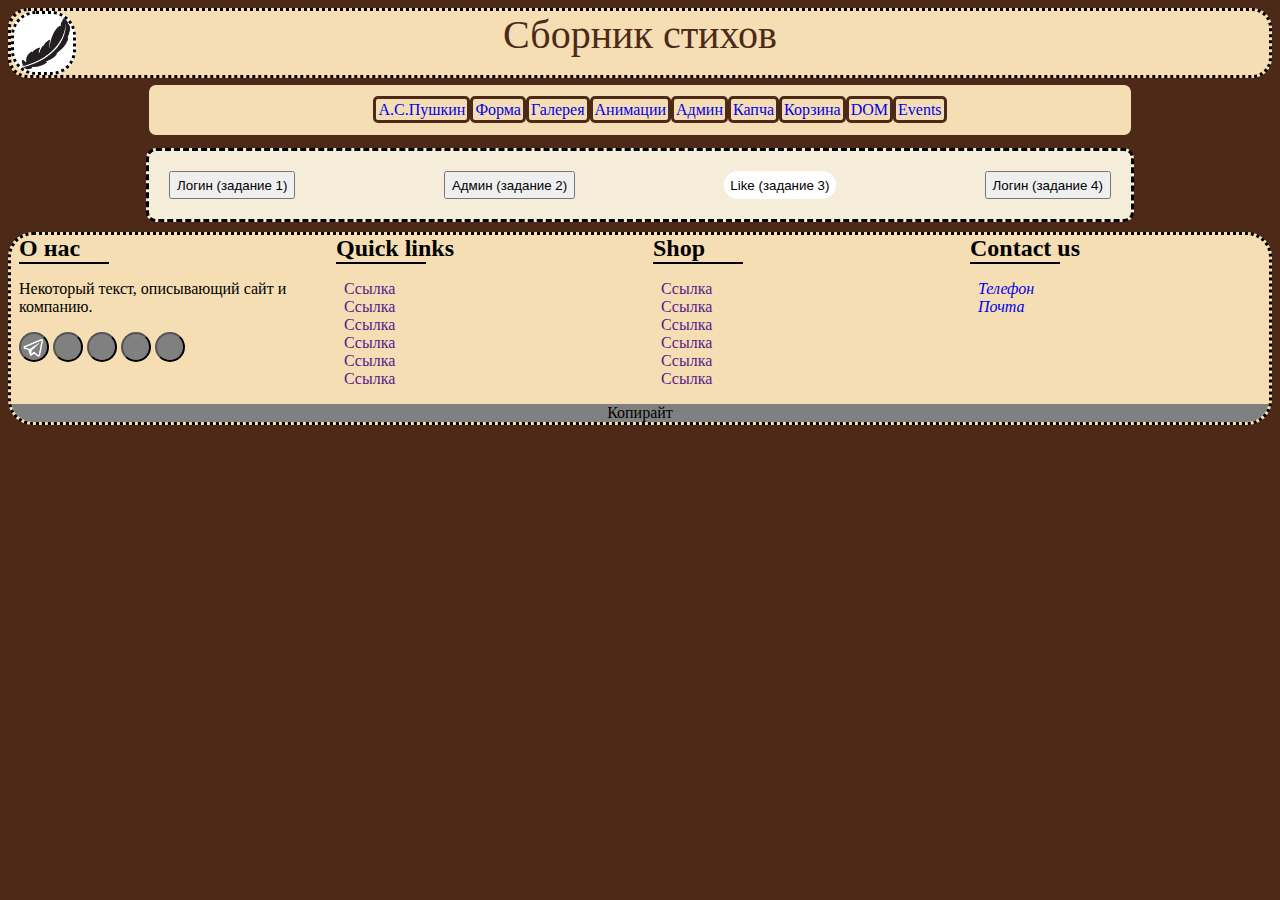
<file: admin.html>
<!DOCTYPE html>
<html lang="ru">
    <head>
        <meta charset="UTF-8">
        <meta http-equiv="X-UA-Compatible" content="IE=edge">
        <meta name = "viewport" content = "wight=device-wight, initial-scale=1.0">
        <link rel="stylesheet" href="css/style.css">
        <link rel="stylesheet" href="css/footer.css">
        <link rel="stylesheet" href="css/share.css">
        <link rel="stylesheet" href="css/like.css">
        <link rel="icon" type="image/png" href="images/icon.png">
        <title>Сборник стихов</title>
    </head>
    <body>
        <header>
            <img class="icon" width="100" alt="Иконка пера" src="images/icons/feather.png">
            <div class="title">Сборник стихов</div>

            <input id="menu-toggle" type="checkbox">
            <label for="menu-toggle" class="menu-button-container">
                <div class="menu-button"></div>
            </label>

            
        </header>
        <nav class="topmenu">
            <ul>
                <li><a href="index.html">А.С.Пушкин</a>
                    <ul class="submenu">
                        <li><a href="#biography">Биография</a></li>
                        <li><a href="#lyrics">Стихи</a></li>
                    </ul>
                <li><a href="form.html">Форма</a>
                <li><a href="galery.html">Галерея</a></li>
                <li><a href="animations.html">Анимации</a></li>
                <li><a href="admin.html">Админ</a></li>
                <li><a href="captcha.html">Капча</a></li>
                <li><a href="cart.html">Корзина</a></li>
                <li><a href="DOM.html">DOM</a></li>
                <li><a href="events.html">Events</a></li>
            </ul>
        </nav>

        <main style="display: flex; padding: 20px;">
            <button id="login">Логин (задание 1)</button>
            <button id="admin">Админ (задание 2)</button>
            <button id="like" style="background-color: white">Like (задание 3)</button>
            <button id="clone" style="color: black;">Логин (задание 4)</button>
            <ul id="heart-container"></ul>
            <script src="js/pr1.js"></script>
        </main>
        
        <footer>
            <div class="footer-grid">
                <div class="about-us">
                    <h2>О нас</h2>
                    <div class="footer-line"></div>
                    <p>Некоторый текст, описывающий сайт и компанию.</p>
                    <div class="share-container">
                        <button class="share-1"><img src="images/icons/telegram.png" alt="tg"></button>
                        <button class="share-2"></button>
                        <button class="share-3"></button>
                        <button class="share-4"></button>
                        <button class="share-5"></button>
                    </div>
                </div>
                <div class="quick-links">
                    <h2>Quick links</h2>
                    <div class="footer-line"></div>
                    <ul>
                        <li><a href>Ссылка</a></li>
                        <li><a href>Ссылка</a></li>
                        <li><a href>Ссылка</a></li>
                        <li><a href>Ссылка</a></li>
                        <li><a href>Ссылка</a></li>
                        <li><a href>Ссылка</a></li>
                    </ul>
                </div>
                <div class="shop">
                    <h2>Shop</h2>
                    <div class="footer-line"></div>
                    <ul>
                        <li><a href>Ссылка</a></li>
                        <li><a href>Ссылка</a></li>
                        <li><a href>Ссылка</a></li>
                        <li><a href>Ссылка</a></li>
                        <li><a href>Ссылка</a></li>
                        <li><a href>Ссылка</a></li>
                    </ul>
                </div>
                <div class="contact-us">
                    <h2>Contact us</h2>
                    <div class="footer-line"></div>
                    <address>
                        <ul>
                            <li><a href="tel:78005553535">Телефон</a></li>
                            <li><a href="mailto:doluppautikoi-4172@yopmail.com">Почта</a></li>
                        </ul>
                    </address>
                </div>
            </div>
            <div class="copyright">Копирайт</div>
        </footer>
    </body>
</html>
</file>
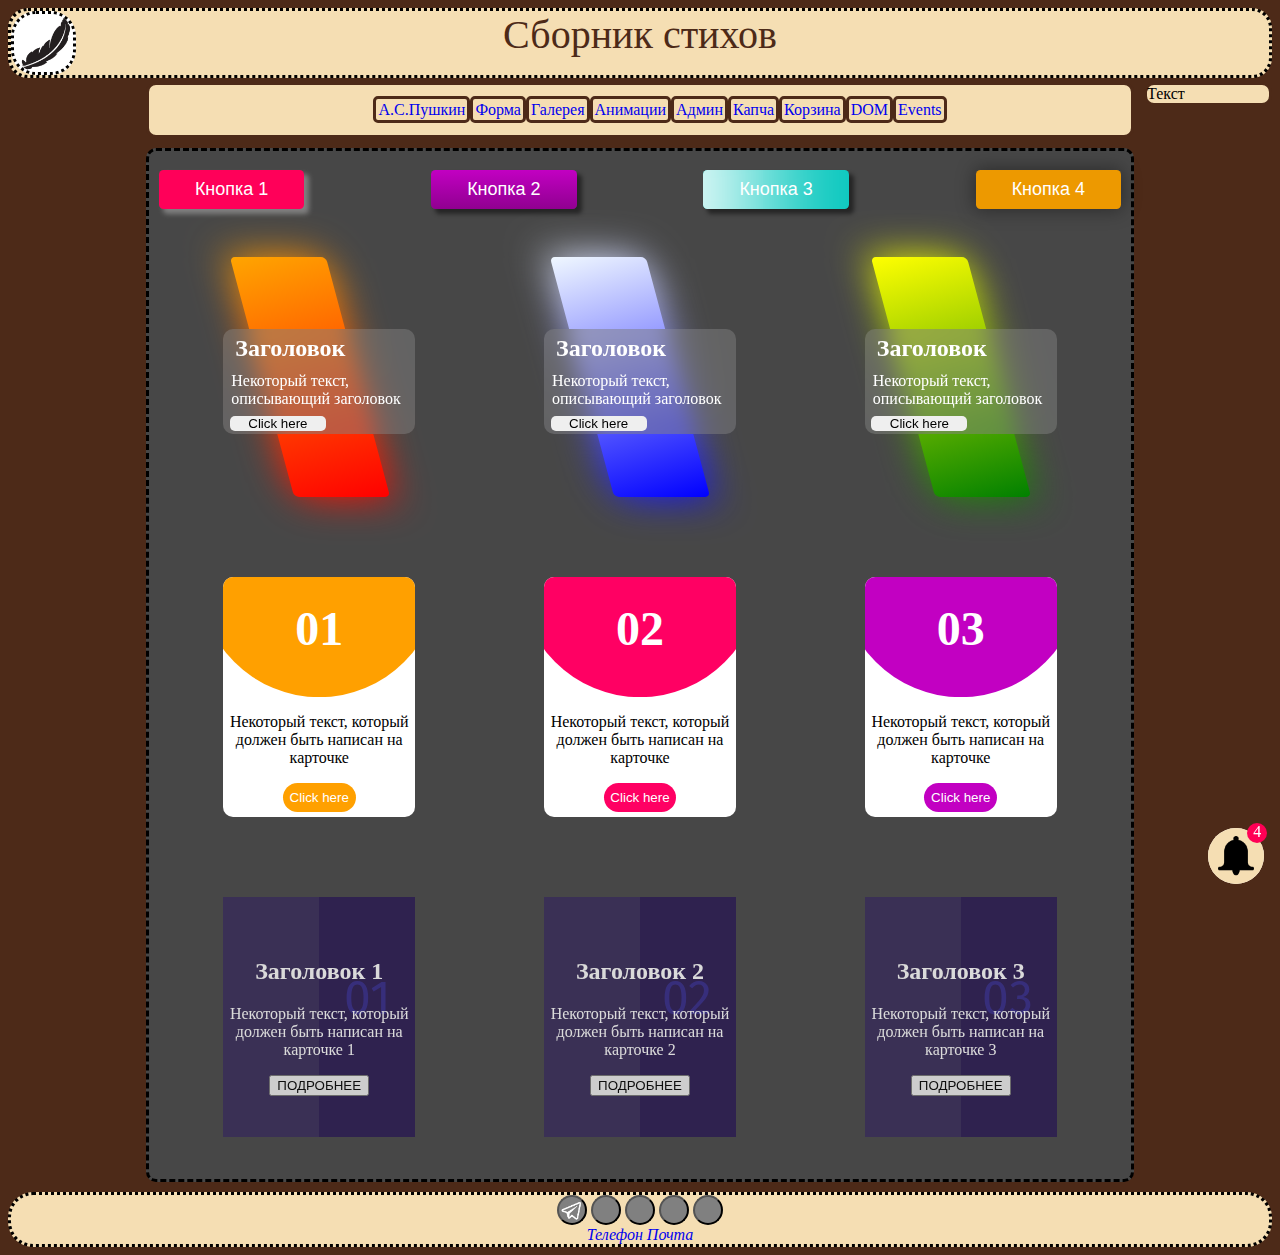
<file: animations.html>
<!DOCTYPE html>
<html lang="ru">
    <head>
        <meta charset="UTF-8">
        <meta http-equiv="X-UA-Compatible" content="IE=edge">
        <meta name = "viewport" content = "widht=device-wight, initial-scale=1.0">
        <link rel="stylesheet" href="css/style.css">
        <link rel="stylesheet" href="css/buttons.css">
        <link rel="stylesheet" href="css/alerts.css">
        <link rel="stylesheet" href="css/share.css">

        <link rel="stylesheet" href="css/cards.css">
        <link rel="icon" type="image/png" href="images/icon.png">
        <title>Сборник стихов</title>
    </head>
    <body>
        <header>
            <img class="icon" width="100" alt="Иконка пера" src="images/icons/feather.png">
            <div class="title">Сборник стихов</div>
            <input id="menu-toggle" type="checkbox">
            <label for="menu-toggle" class="menu-button-container">
                <div class="menu-button"></div>
            </label>
        </header>

        <aside id="alert-container">
            <div id="alert-head">
                <img id="alert-bell" src="images/icons/bell.png">
                <p id="alert-count">4</p>
            </div>
            <ul id="alert-list">
                <li>Уведомление</li>
                <li>Уведомление</li>
                <li>Уведомление</li>
                <li>Уведомление</li>
            </ul>
        </aside>

        <nav class="topmenu">
                <ul>
                    <li><a href="index.html">А.С.Пушкин</a>
                        <ul class="submenu">
                            <li><a href="#biography">Биография</a></li>
                            <li><a href="#lyrics">Стихи</a></li>
                        </ul>
                    <li><a href="form.html">Форма</a>
                    <li><a href="galery.html">Галерея</a></li>
                    <li><a href="animations.html">Анимации</a></li>
                    <li><a href="admin.html">Админ</a></li>
                    <li><a href="captcha.html">Капча</a></li>
                    <li><a href="cart.html">Корзина</a></li>
                    <li><a href="DOM.html">DOM</a></li>
                    <li><a href="events.html">Events</a></li>
                </ul>
            </nav>

        <div class="ads">Текст</div>

        <main>
            <div id="button-container">
                <button class="button-1">Кнопка 1</button>
            
                <button class="button-2">Кнопка 2</button>
            
                <button class="button-3">Кнопка 3</button>
            
                <button class="button-4">Кнопка 4</button>
            </div>
            <div class="card-container-1">
                <div class="card-box-1">
                    <span></span>
                    <div>
                        <h2>Заголовок</h2>
                        <p>Некоторый текст, описывающий заголовок</p>
                        <button>Click here</button>
                    </div>
                </div>
                <div class="card-box-1">
                    <span></span>
                    <div>
                        <h2>Заголовок</h2>
                        <p>Некоторый текст, описывающий заголовок</p>
                        <button>Click here</button>
                    </div>
                </div>
                <div class="card-box-1">
                    <span></span>
                    <div>
                        <h2>Заголовок</h2>
                        <p>Некоторый текст, описывающий заголовок</p>
                        <button>Click here</button>
                    </div>
                </div>
            </div>

            <div class="card-container-2">
                <div class="card-box-2">
                    <h2>01</h2>
                    <div>
                        <p>Некоторый текст, который должен быть написан на карточке</p>
                        <button>Click here</button>
                    </div>
                </div>
                <div class="card-box-2">
                    <h2>02</h2>
                    <div>
                        <p>Некоторый текст, который должен быть написан на карточке</p>
                        <button>Click here</button>
                    </div>
                </div>
                <div class="card-box-2">
                    <h2>03</h2>
                    <div>
                        <p>Некоторый текст, который должен быть написан на карточке</p>
                        <button>Click here</button>
                    </div>
                </div>
            </div>

            <div class="card-container-3">
                <div class="card-box-3">
                    <p>01</p>
                    <div>
                        <h2>Заголовок 1</h2>
                        <p>Некоторый текст, который должен быть написан на карточке 1</p>
                        <button>ПОДРОБНЕЕ</button>
                    </div>
                    <span class="span-left"></span>
                    <span class="span-right"></span>
                    <span class="span-up"></span>
                    <span class="span-down"></span>
                </div>
                <div class="card-box-3">
                    <p>02</p>
                    <div>
                        <h2>Заголовок 2</h2>
                        <p>Некоторый текст, который должен быть написан на карточке 2</p>
                        <button>ПОДРОБНЕЕ</button>
                    </div>
                    <span class="span-left"></span>
                    <span class="span-right"></span>
                    <span class="span-up"></span>
                    <span class="span-down"></span>
                </div>
                <div class="card-box-3">
                    <p>03</p>
                    <div>
                        <h2>Заголовок 3</h2>
                        <p>Некоторый текст, который должен быть написан на карточке 3</p>
                        <button>ПОДРОБНЕЕ</button>
                    </div>
                    <span class="span-left"></span>
                    <span class="span-right"></span>
                    <span class="span-up"></span>
                    <span class="span-down"></span>
                </div>
            </div>
            
        </main>
        
        <footer>
            
            <div class="share-container">
                <button class="share-1"><img src="images/icons/telegram.png" alt="tg"></button>
                <button class="share-2"></button>
                <button class="share-3"></button>
                <button class="share-4"></button>
                <button class="share-5"></button>
            </div>
            <address>
                <a href="tel:78005553535">Телефон</a>
                <a href="mailto:doluppautikoi-4172@yopmail.com">Почта</a>   
            </address>
        </footer>
    </body>
</html>
</file>
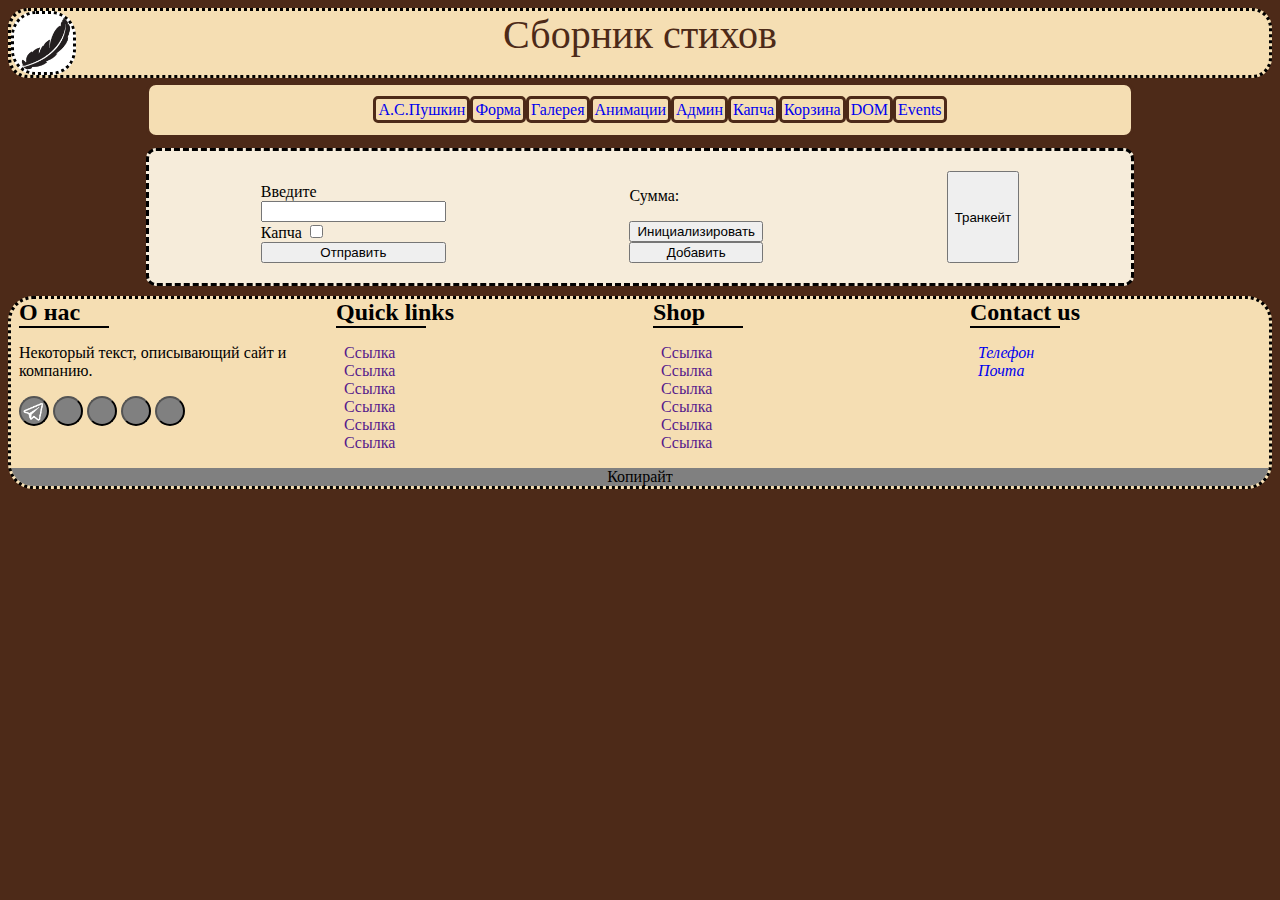
<file: captcha.html>
<!DOCTYPE html>
<html lang="ru">
    <head>
        <meta charset="UTF-8">
        <meta http-equiv="X-UA-Compatible" content="IE=edge">
        <meta name = "viewport" content = "wight=device-wight, initial-scale=1.0">
        <link rel="stylesheet" href="css/style.css">
        <link rel="stylesheet" href="css/footer.css">
        <link rel="stylesheet" href="css/share.css">
        <link rel="stylesheet" href="css/captcha.css">
        <link rel="icon" type="image/png" href="images/icon.png">
        <title>Сборник стихов</title>
    </head>
    <body>
        <header>
            <img class="icon" width="100" alt="Иконка пера" src="images/icons/feather.png">
            <div class="title">Сборник стихов</div>

            <input id="menu-toggle" type="checkbox">
            <label for="menu-toggle" class="menu-button-container">
                <div class="menu-button"></div>
            </label>

            
        </header>
        <nav class="topmenu">
            <ul>
                <li><a href="index.html">А.С.Пушкин</a>
                    <ul class="submenu">
                        <li><a href="#biography">Биография</a></li>
                        <li><a href="#lyrics">Стихи</a></li>
                    </ul>
                <li><a href="form.html">Форма</a>
                <li><a href="galery.html">Галерея</a></li>
                <li><a href="animations.html">Анимации</a></li>
                <li><a href="admin.html">Админ</a></li>
                <li><a href="captcha.html">Капча</a></li>
                <li><a href="cart.html">Корзина</a></li>
                <li><a href="DOM.html">DOM</a></li>
                <li><a href="events.html">Events</a></li>
            </ul>
        </nav>

        <main style="padding: 20px;">

            <form class="form">
                <span>Введите</span>
                <input type="text" required>
                <label for="captcha">
                    Капча
                    <input type="checkbox" id="captcha" required></button>
                </label>
                <button type="submit" required>Отправить</button>
            </form>

            <div class="cart">
                <p id="sum">Сумма: </p>
                <button id="initialize">Инициализировать</button>
                <button id="add">Добавить</button>
            </div>
            
            <button id="trunc">Транкейт</button>
            
            <script src="js/pr2.js"></script>
        </main>
        
        <footer>
            <div class="footer-grid">
                <div class="about-us">
                    <h2>О нас</h2>
                    <div class="footer-line"></div>
                    <p>Некоторый текст, описывающий сайт и компанию.</p>
                    <div class="share-container">
                        <button class="share-1"><img src="images/icons/telegram.png" alt="tg"></button>
                        <button class="share-2"></button>
                        <button class="share-3"></button>
                        <button class="share-4"></button>
                        <button class="share-5"></button>
                    </div>
                </div>
                <div class="quick-links">
                    <h2>Quick links</h2>
                    <div class="footer-line"></div>
                    <ul>
                        <li><a href>Ссылка</a></li>
                        <li><a href>Ссылка</a></li>
                        <li><a href>Ссылка</a></li>
                        <li><a href>Ссылка</a></li>
                        <li><a href>Ссылка</a></li>
                        <li><a href>Ссылка</a></li>
                    </ul>
                </div>
                <div class="shop">
                    <h2>Shop</h2>
                    <div class="footer-line"></div>
                    <ul>
                        <li><a href>Ссылка</a></li>
                        <li><a href>Ссылка</a></li>
                        <li><a href>Ссылка</a></li>
                        <li><a href>Ссылка</a></li>
                        <li><a href>Ссылка</a></li>
                        <li><a href>Ссылка</a></li>
                    </ul>
                </div>
                <div class="contact-us">
                    <h2>Contact us</h2>
                    <div class="footer-line"></div>
                    <address>
                        <ul>
                            <li><a href="tel:78005553535">Телефон</a></li>
                            <li><a href="mailto:doluppautikoi-4172@yopmail.com">Почта</a></li>
                        </ul>
                    </address>
                </div>
            </div>
            <div class="copyright">Копирайт</div>
        </footer>
    </body>
</html>
</file>
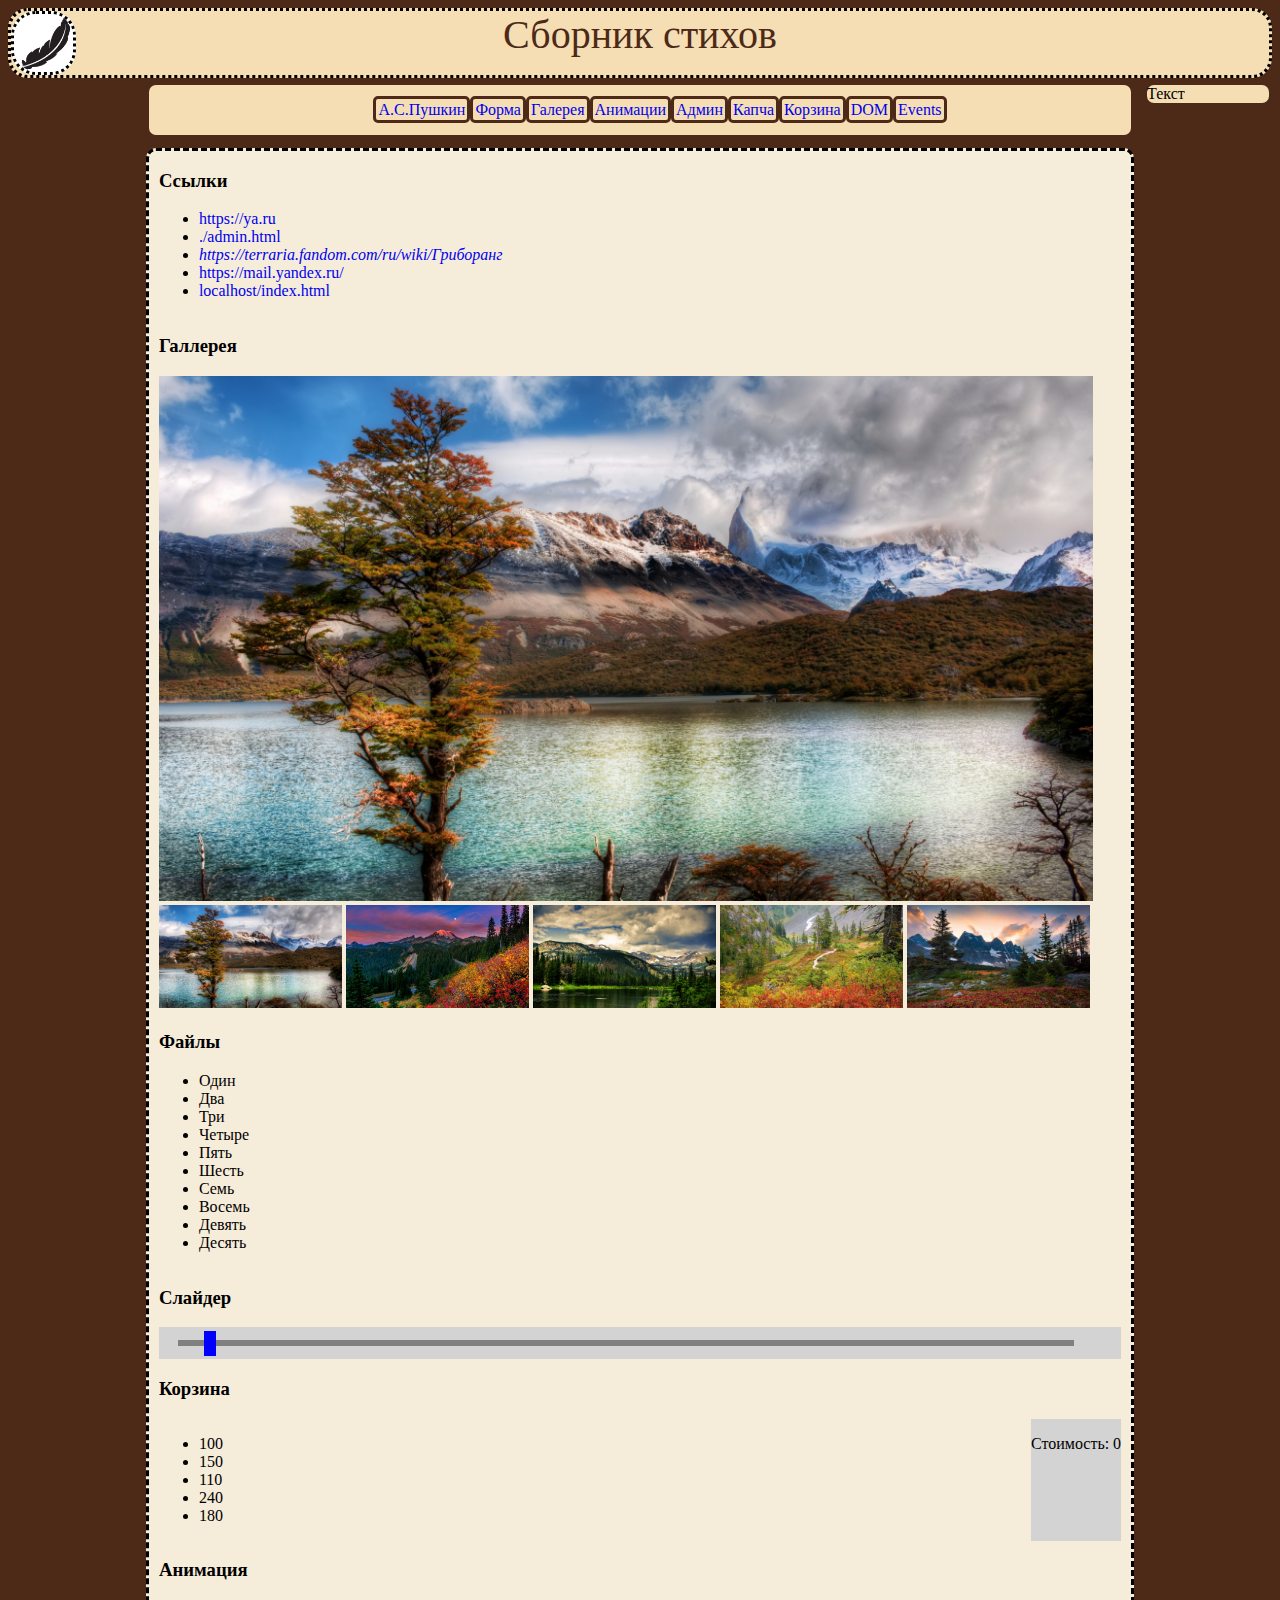
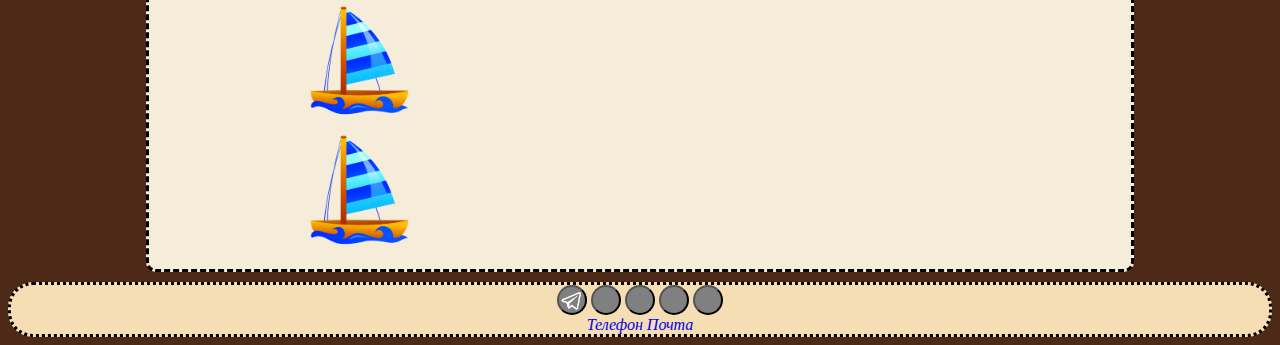
<file: events.html>
<!DOCTYPE html>
<html lang="ru">
    <head>
        <meta charset="UTF-8">
        <meta http-equiv="X-UA-Compatible" content="IE=edge">
        <meta name = "viewport" content = "widht=device-wight, initial-scale=1.0">
        <link rel="stylesheet" href="css/style.css">
        <link rel="stylesheet" href="css/share.css">
        <link rel="stylesheet" href="css/events.css">
        <link rel="icon" type="image/png" href="images/icons/icon.png">
        <title>Сборник стихов</title>
    </head>
    <body>
        <header>
            <img class="icon" width="100" alt="Иконка пера" src="images/icons/feather.png">
            <div class="title">Сборник стихов</div>
            <input id="menu-toggle" type="checkbox">
            <label for="menu-toggle" class="menu-button-container">
                <div class="menu-button"></div>
            </label>
        </header>

        <nav class="topmenu">
                <ul>
                    <li><a href="index.html">А.С.Пушкин</a>
                        <ul class="submenu">
                            <li><a href="#biography">Биография</a></li>
                            <li><a href="#lyrics">Стихи</a></li>
                        </ul>
                    <li><a href="form.html">Форма</a>
                    <li><a href="galery.html">Галерея</a></li>
                    <li><a href="animations.html">Анимации</a></li>
                    <li><a href="admin.html">Админ</a></li>
                    <li><a href="captcha.html">Капча</a></li>
                    <li><a href="cart.html">Корзина</a></li>
                    <li><a href="DOM.html">DOM</a></li>
                    <li><a href="events.html">Events</a></li>
                </ul>
            </nav>

        <div class="ads">Текст</div>

        <main style="flex-direction: column">
            <div id="contents">
                <h3>Ссылки</h3>
                <ul>
                    <li><a href="https://ya.ru">https://ya.ru</a></li>
                    <li><a href="./admin.html">./admin.html</a></li>
                    <li><a href="https://terraria.fandom.com/ru/wiki/Гриборанг"><i>https://terraria.fandom.com/ru/wiki/Гриборанг</i></a></li>
                    <li><a href="https://mail.yandex.ru/">https://mail.yandex.ru/</a></li>
                    <li><a href="localhost/index.html">localhost/index.html</a></li>
                </ul>
            </div>

            <div id="gallery">
                <h3>Галлерея</h3>
                <img id="gallery-current" src="images/wallpapers/w (1).jpg">
                <img id="gallery-new" src="images/wallpapers/w (1).jpg">
                <div id="miniatures">
                    <img src="images/wallpapers/w (1).jpg">
                    <img src="images/wallpapers/w (2).jpg">
                    <img src="images/wallpapers/w (3).jpg">
                    <img src="images/wallpapers/w (4).jpg">
                    <img src="images/wallpapers/w (5).jpg">
                </div>
            </div>
            
            <div>
                <h3>Файлы</h3>
                <ul id="files">
                    <li>Один</li>
                    <li>Два</li>
                    <li>Три</li>
                    <li>Четыре</li>
                    <li>Пять</li>
                    <li>Шесть</li>
                    <li>Семь</li>
                    <li>Восемь</li>
                    <li>Девять</li>
                    <li>Десять</li>
                </ul>
            </div>

            <div>
                <h3>Слайдер</h3>
                <div id="slider">
                    <span id="line">
                        <span id="cursor"></span>
                    </span>
                </div>
            </div>

            <div>
                <h3>Корзина</h3>
                <div>
                    <ul id="market">
                        <li>100</li>
                        <li>150</li>
                        <li>110</li>
                        <li>240</li>
                        <li>180</li>
                    </ul>
                    <div id="cart">
                        <ul id="cart-list">
                            
                        </ul>
                        <p id="cost">Стоимость: 0</p>
                    </div>
                    
                </div>
            </div>

            <div id="animation">
                <h3>Анимация</h3>
                <div id="ship-container">
                    <img id="ship" src="images/ship.png">
                </div>
                <div id="random-ship-container">
                    <img id="random-ship" src="images/ship.png">
                </div>

            </div>
            
            
            <script src="js/pr5.js"></script>
        </main>
        
        <footer>
            
            <div class="share-container">
                <button class="share-1"><img src="images/icons/telegram.png" alt="tg"></button>
                <button class="share-2"></button>
                <button class="share-3"></button>
                <button class="share-4"></button>
                <button class="share-5"></button>
            </div>
            <address>
                <a href="tel:78005553535">Телефон</a>
                <a href="mailto:doluppautikoi-4172@yopmail.com">Почта</a>   
            </address>
        </footer>
    </body>
</html>
</file>
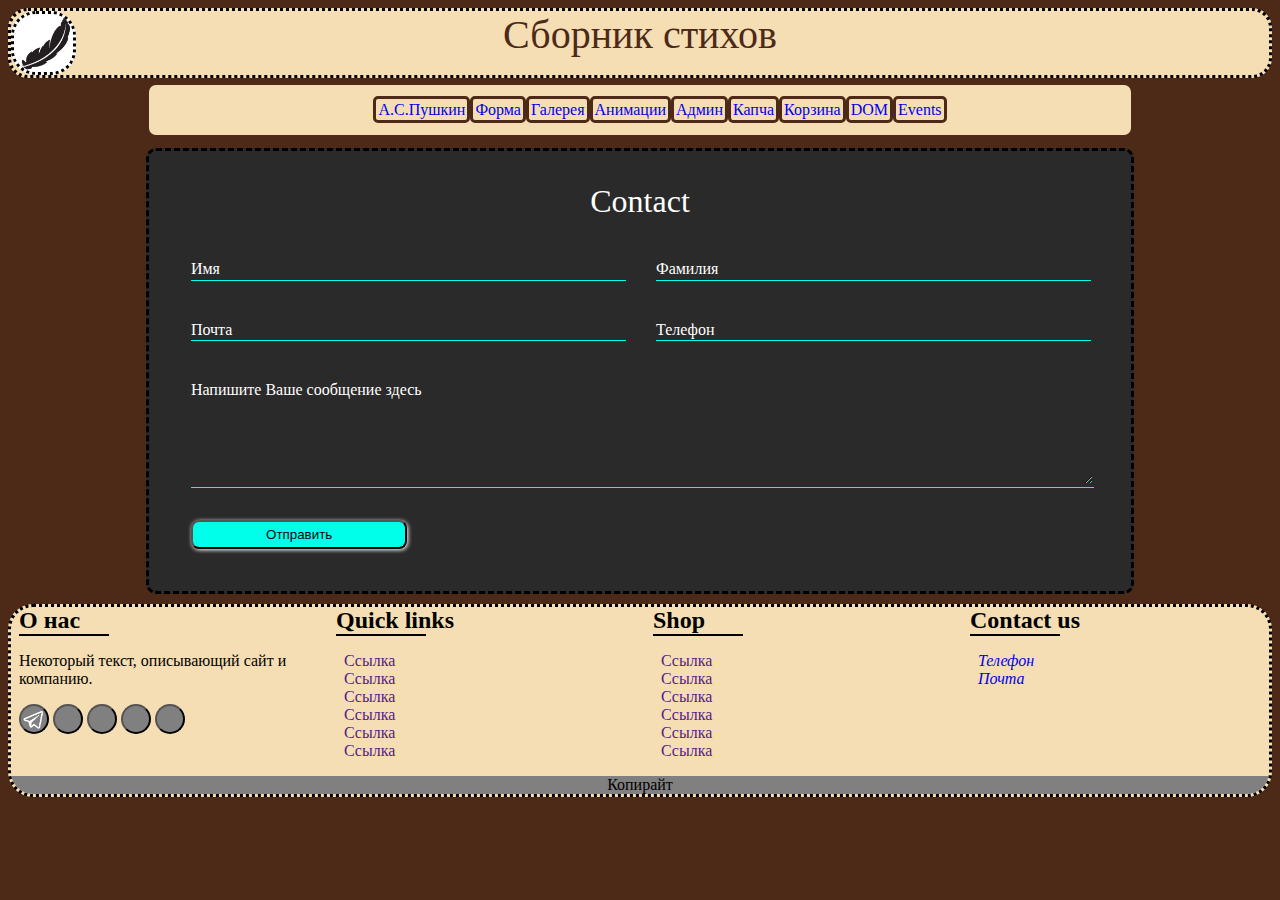
<file: form.html>
<!DOCTYPE html>
<html lang="ru">
    <head>
        <meta charset="UTF-8">
        <meta http-equiv="X-UA-Compatible" content="IE=edge">
        <meta name = "viewport" content = "wight=device-wight, initial-scale=1.0">
        <link rel="stylesheet" href="css/style.css">
        <link rel="stylesheet" href="css/footer.css">
        <link rel="stylesheet" href="css/form.css">
        <link rel="stylesheet" href="css/share.css">
        <link rel="icon" type="image/png" href="images/icon.png">
        <title>Сборник стихов</title>
    </head>
    <body>
        <header>
            <img class="icon" width="100" alt="Иконка пера" src="images/icons/feather.png">
            <div class="title">Сборник стихов</div>

            <input id="menu-toggle" type="checkbox">
            <label for="menu-toggle" class="menu-button-container">
                <div class="menu-button"></div>
            </label>

            
        </header>
        <nav class="topmenu">
            <ul>
                <li><a href="index.html">А.С.Пушкин</a>
                    <ul class="submenu">
                        <li><a href="#biography">Биография</a></li>
                        <li><a href="#lyrics">Стихи</a></li>
                    </ul>
                <li><a href="form.html">Форма</a>
                <li><a href="galery.html">Галерея</a></li>
                <li><a href="animations.html">Анимации</a></li>
                <li><a href="admin.html">Админ</a></li>
                <li><a href="captcha.html">Капча</a></li>
                <li><a href="cart.html">Корзина</a></li>
                <li><a href="DOM.html">DOM</a></li>
                <li><a href="events.html">Events</a></li>
            </ul>
        </nav>

        <main>
            <p class="form-title">Contact</p>
            <form id="contact-form">
                <div id="name">
                    <input type="text" id="name" required>
                    <span class="label">Имя</span>
                    <span class="line"></span>
                </div>
                <div id="surname">
                    <input type="text" id="surname" required>
                    <span class="label">Фамилия</span>
                    <span class="line"></span>
                </div>
                <div id="mail">
                    <input type="email" id="mail" required>
                    <span class="label">Почта</span>
                    <span class="line"></span>
                </div>
                <div id="tel">
                    <input type="tel" id="tel" required>
                    <span class="label">Телефон</span>
                    <span class="line"></span>
                </div>
                <div id="message">
                    <textarea id="message" required></textarea>
                    <span class="label">Напишите Ваше сообщение здесь</span>
                    <span class="line"></span>
                </div>
                
                <button type="submit" required>Отправить</button>
            </form>
            
        </main>
        
        <footer>
            <div class="footer-grid">
                <div class="about-us">
                    <h2>О нас</h2>
                    <div class="footer-line"></div>
                    <p>Некоторый текст, описывающий сайт и компанию.</p>
                    <div class="share-container">
                        <button class="share-1"><img src="images/icons/telegram.png" alt="tg"></button>
                        <button class="share-2"></button>
                        <button class="share-3"></button>
                        <button class="share-4"></button>
                        <button class="share-5"></button>
                    </div>
                </div>
                <div class="quick-links">
                    <h2>Quick links</h2>
                    <div class="footer-line"></div>
                    <ul>
                        <li><a href>Ссылка</a></li>
                        <li><a href>Ссылка</a></li>
                        <li><a href>Ссылка</a></li>
                        <li><a href>Ссылка</a></li>
                        <li><a href>Ссылка</a></li>
                        <li><a href>Ссылка</a></li>
                    </ul>
                </div>
                <div class="shop">
                    <h2>Shop</h2>
                    <div class="footer-line"></div>
                    <ul>
                        <li><a href>Ссылка</a></li>
                        <li><a href>Ссылка</a></li>
                        <li><a href>Ссылка</a></li>
                        <li><a href>Ссылка</a></li>
                        <li><a href>Ссылка</a></li>
                        <li><a href>Ссылка</a></li>
                    </ul>
                </div>
                <div class="contact-us">
                    <h2>Contact us</h2>
                    <div class="footer-line"></div>
                    <address>
                        <ul>
                            <li><a href="tel:78005553535">Телефон</a></li>
                            <li><a href="mailto:doluppautikoi-4172@yopmail.com">Почта</a></li>
                        </ul>
                    </address>
                </div>
            </div>
            <div class="copyright">Копирайт</div>
        </footer>
    </body>
</html>
</file>
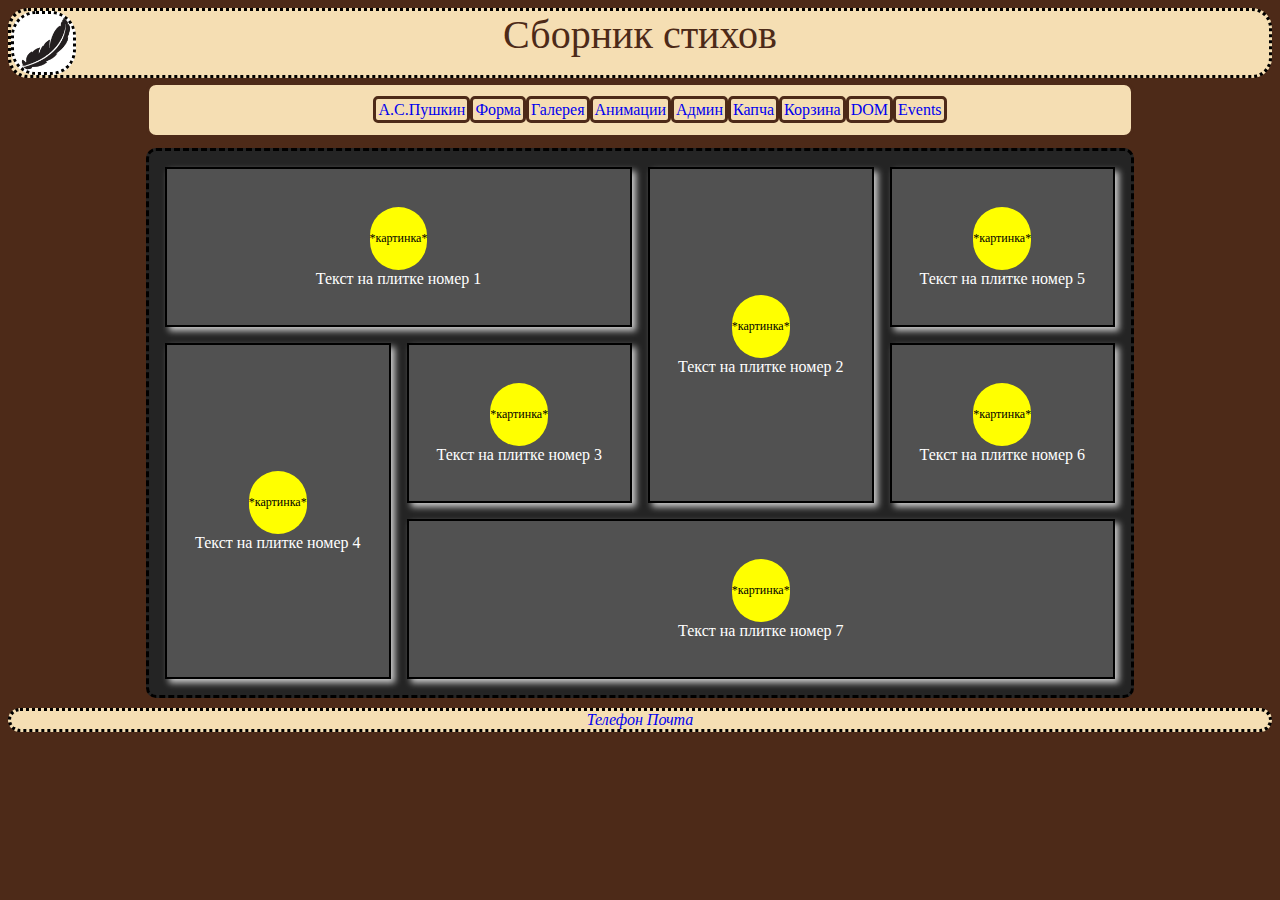
<file: galery.html>
<!DOCTYPE html>
<html lang="ru">
    <head>
        <meta charset="UTF-8">
        <meta http-equiv="X-UA-Compatible" content="IE=edge">
        <meta name = "viewport" content = "wight=device-wight, initial-scale=1.0">
        <link rel="stylesheet" href="css/style.css">
        <link rel="stylesheet" href="css/tiles.css">
        <link rel="icon" type="image/png" href="images/icon.png">
        <title>Сборник стихов</title>
    </head>
    <body>
        <header>
            <img class="icon" width="100" alt="Иконка пера" src="images/icons/feather.png">
            <div class="title">Сборник стихов</div>

            <input id="menu-toggle" type="checkbox">
            <label for="menu-toggle" class="menu-button-container">
                <div class="menu-button"></div>
            </label>

            
        </header>
        <nav class="topmenu">
            <ul>
                <li><a href="index.html">А.С.Пушкин</a>
                    <ul class="submenu">
                        <li><a href="#biography">Биография</a></li>
                        <li><a href="#lyrics">Стихи</a></li>
                    </ul>
                <li><a href="form.html">Форма</a>
                <li><a href="galery.html">Галерея</a></li>
                <li><a href="animations.html">Анимации</a></li>
                <li><a href="admin.html">Админ</a></li>
                <li><a href="captcha.html">Капча</a></li>
                <li><a href="cart.html">Корзина</a></li>
                <li><a href="DOM.html">DOM</a></li>
                <li><a href="events.html">Events</a></li>
            </ul>
        </nav>
        <main>
            <div class="tile" id="tile-1">
                <p class="tile-title">*картинка*</p>
                <p class="tile-description">Текст на плитке номер 1</p>
            </div>
            <div class="tile" id="tile-2">
                <p class="tile-title">*картинка*</p>
                <p class="tile-description">Текст на плитке номер 2</p>
            </div>
            <div class="tile" id="tile-3">
                <p class="tile-title">*картинка*</p>
                <p class="tile-description">Текст на плитке номер 3</p>
            </div>
            <div class="tile" id="tile-4">
                <p class="tile-title">*картинка*</p>
                <p class="tile-description">Текст на плитке номер 4</p>
            </div>
            <div class="tile" id="tile-5">
                <p class="tile-title">*картинка*</p>
                <p class="tile-description">Текст на плитке номер 5</p>
            </div>
            <div class="tile" id="tile-6">
                <p class="tile-title">*картинка*</p>
                <p class="tile-description">Текст на плитке номер 6</p>
            </div>
            <div class="tile" id="tile-7">
                <p class="tile-title">*картинка*</p>
                <p class="tile-description">Текст на плитке номер 7</p>
            </div>
            <!-- <div class="image">
                <img src="images/1.webp">
                <div class="image-description">
                    <p class="image-title">Пушкин</p>
                    <p class="image-text">Это пушкин номер 1</p>
                    <button>*тык*</button>
                </div>
            </div>



            <div class="image">
                <img src="images/4.jpg">
                <div class="image-description">
                    <p class="image-title">Опять Пушкин</p>
                    <p class="image-text">Это пушкин номер 2</p>
                    <button>*тык*</button>
                </div>
            </div>

            <div class="image">
                <img src="images/6.jpg">
                <div class="image-description">
                    <p class="image-title">И ещё один Пушкин</p>
                    <p class="image-text">Это пушкин номер 3. А ещё тут много текста, чтобы посмотреть, как работает перенос</p>
                    <button>*тык*</button>
                </div>
            </div> -->
        </main>
        
        <footer>
            <address>
                <a href="tel:78005553535">Телефон</a>
                <a href="mailto:doluppautikoi-4172@yopmail.com">Почта</a>   
            </address>
        </footer>
    </body>
</html>
</file>
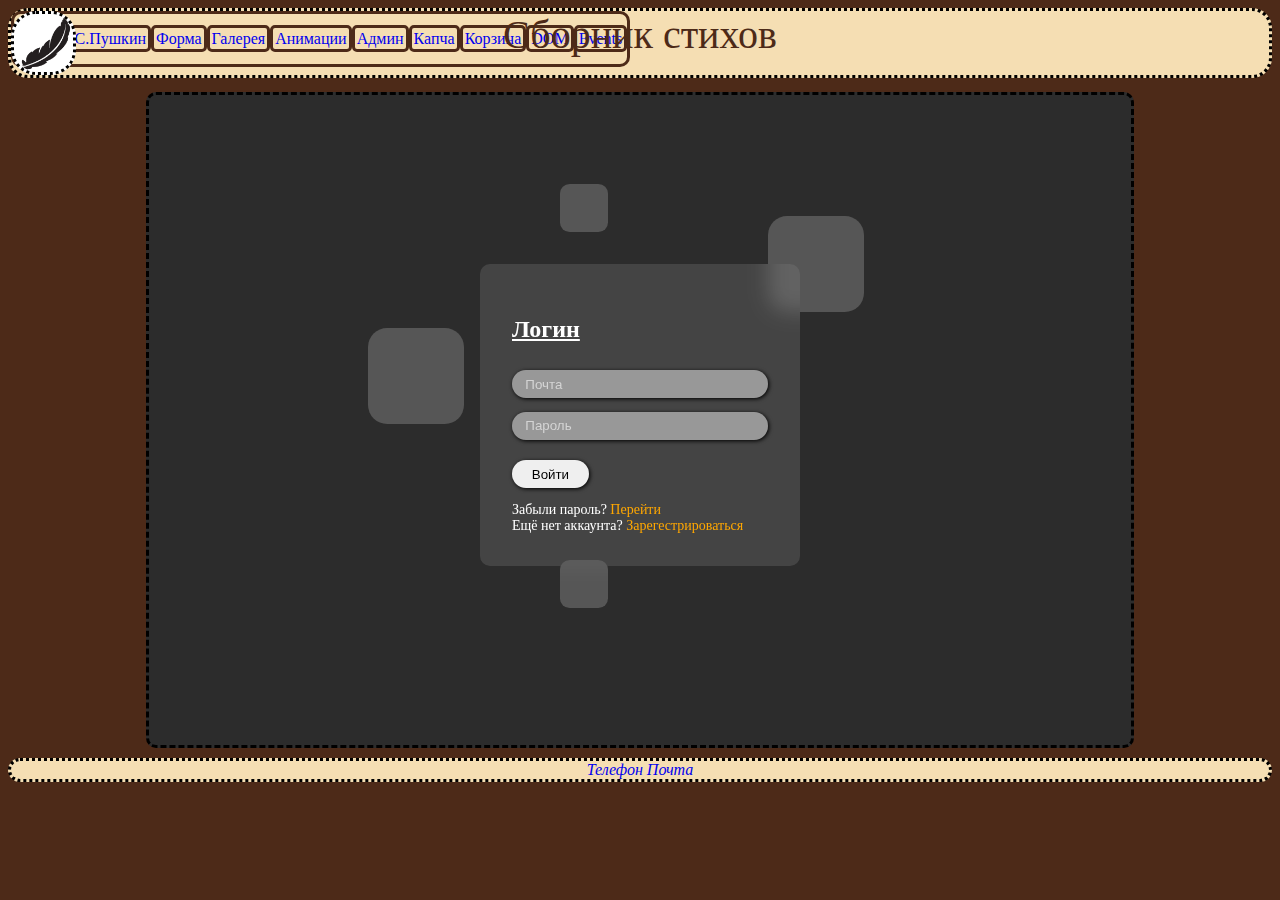
<file: login.html>
<!DOCTYPE html>
<html lang="ru">
    <head>
        <meta charset="UTF-8">
        <meta http-equiv="X-UA-Compatible" content="IE=edge">
        <meta name = "viewport" content = "wight=device-wight, initial-scale=1.0">
        <link rel="stylesheet" href="css/style.css">
        <link rel="stylesheet" href="css/login.css">
        <link rel="icon" type="image/png" href="images/icon.png">
        <title>Сборник стихов</title>
    </head>
    <body>
        <header>
            <img class="icon" width="100" alt="Иконка пера" src="images/icons/feather.png">
            <div class="title">Сборник стихов</div>

            <input id="menu-toggle" type="checkbox">
            <label for="menu-toggle" class="menu-button-container">
                <div class="menu-button"></div>
            </label>

            <nav class="topmenu">
                <ul>
                    <li><a href="index.html">А.С.Пушкин</a>
                        <ul class="submenu">
                            <li><a href="#biography">Биография</a></li>
                            <li><a href="#lyrics">Стихи</a></li>
                        </ul>
                    <li><a href="form.html">Форма</a>
                    <li><a href="galery.html">Галерея</a></li>
                    <li><a href="animations.html">Анимации</a></li>
                    <li><a href="admin.html">Админ</a></li>
                    <li><a href="captcha.html">Капча</a></li>
                    <li><a href="cart.html">Корзина</a></li>
                    <li><a href="DOM.html">DOM</a></li>
                    <li><a href="events.html">Events</a></li>
                </ul>
            </nav>
        </header>

        <main>
            <div class="login-form-container">
                <span id="span-1"></span>
                <span id="span-2"></span>
                <div class="login-form">
                    <h2>Логин</h2>
                <form method="get">
                    
                    <input type="text" placeholder="Почта" required>
                    <input type="password" placeholder="Пароль" required>
                    <button type="submit" required>Войти</button>
                </form>
                <p>Забыли пароль? <a>Перейти</a></p>
                <p>Ещё нет аккаунта? <a>Зарегестрироваться</a></p>
                </div>
            </div>
            
        </main>
        
        <footer>
            <address>
                <a href="tel:78005553535">Телефон</a>
                <a href="mailto:doluppautikoi-4172@yopmail.com">Почта</a>   
            </address>
        </footer>
    </body>
</html>
</file>
<file: css/style.css>
body {
    display: grid;
    grid-template-columns: 10vw 1fr 10vw;
    grid-template-rows: 4em auto auto auto;
    grid-template-areas: 
        "header header header"
        "sidebar navigation ads"
        "sidebar main ads"
        "footer footer footer";
    background-color: #4d2a18;
    gap: 10px;
    align-items: start;
}

main {
/*     width: 100%; */
    grid-area: main;
    display: flex;
    flex-direction: row;
    flex-wrap: wrap;
    justify-content: space-between;
/*     margin: 1% 15% 1% 15%; */
    padding: 0 1% 1%;
    border-style: dashed;
    border-radius: 10px;
    background-color: #f6ecda;
}

header {
    grid-area: header;
    background-color: wheat;
    border-radius: 20px;
    border-style: dotted;
    border-color: black;
    height: 4em; 
/*     position: sticky; */
    position: relative;  
}

a {
    text-decoration: none;
}

.icon {
    position: absolute;
    width: auto;
    height: 90%;
    background-color: white;
    border-radius: 25px;
    border-style: dotted;
    border-color: black;
}

.title {
    display: inline-block;
    position: absolute;
    width: 100%;
    left: 0;
    text-align: center;
    font-size: 250%;
	font-family: 'Playfair Display', serif;
    color: #4d2a18;
}

.topmenu {
    grid-area: navigation;
    display: inline-block;
    text-align: center;
    height: auto;
    background: wheat;
    border-color: #4d2a18;
    border-style: solid;
    border-radius: 10px;
}

.topmenu > ul {
    display: flex;
    flex-direction: row;
    justify-content: center;
}

.topmenu > ul > li {
    display: inline-block;
    width: auto;
}

.topmenu > ul > li > a {
    border-color: #4d2a18;
    border-style: solid;
    border-radius: 5px;
    padding: 2px;
    width: 100%;
}

.side-menu {
    grid-area: sidebar;
/*     position: fixed; */
    left: 85%;
/*     margin-top: 1%; */
/*     width: 13%; */
    background-color: wheat;
    border-color: #4d2a18;
    border-style: solid;
    border-radius: 10px;
    overflow-wrap: break-word;
}

.submenu {
    background: #f6ecda;
    visibility: hidden;
    border: 2px solid #003559;
    position: absolute;
    padding-left: 0%;
    width: 6%;
    list-style: none;
}

.topmenu > ul > li > a:hover {
    background-color: aliceblue;
}

.topmenu > ul > li > a:active {
    background-color: yellow;
}

.topmenu > ul > li:hover .submenu {
    visibility: visible;
    background-color: aliceblue;
}

footer {
    grid-area: footer;
    background-color: wheat;
    border-radius: 25px;
    border-style: dotted;
    border-color: black;
    text-align: center;
}


.menu-button-container {
    position: absolute;
    top: 10px;
    right: 10px;
    cursor: pointer;
    height: 40px;
    width: 40px;
}

.menu-button,
.menu-button::before,
.menu-button::after {
  display: block;
  background-color: #000;
  position: absolute;
  height: 8px;
  width: 40px;
  transform: rotate(0/45deg/90deg);
  border-radius: 4px;
}

.menu-button {
    display: none;
    top: 16px;
}

.menu-button::before {
    content: '';
    margin-top: -12px;
}
  
.menu-button::after {
    content: '';
    margin-top: 12px;
}

#menu-toggle {
    display: none;
}

#menu-toggle:checked + .menu-button-container .menu-button::before {
    margin-top: 0px;
    transform: rotate(405deg);
    background-color: red;
}
  
#menu-toggle:checked + .menu-button-container .menu-button {
    background: rgba(255, 255, 255, 0);
}
  
#menu-toggle:checked + .menu-button-container .menu-button::after {
    margin-top: 0px;
    transform: rotate(-405deg);
    background-color: red;
}

.ads {
    grid-area: ads;
    background: wheat;
    border-color: #4d2a18;
    border-style: solid;
    border-radius: 10px;
}

@media screen and (max-width: 1000px) {
    body {
/*         display: grid; */
        grid-template-columns: 10% 1fr;
/*         grid-template-rows: 4em auto auto 10%; */
        grid-template-areas: 
        "header header"
        "navigation navigation"
        "sidebar main"
        "ads footer";
    }
}
  

@media screen and (max-width: 768px) {
    body {
        display: block;
    }
    .menu-button {
        display: block;
    }
    .topmenu {
        width: 100%;
    }
/*     .topmenu {
        width: 100%;
        margin-top: 20px;
        visibility: hidden;
    } */
/*     .topmenu > ul {
        width: 100%;
        height: 90vh;
        display: flex;
        flex-direction: column;
        justify-content: flex-start;
        padding: 0;

        background-color: wheat;
        border-radius: 25px;
        border-style: dotted;
        border-color: black;
    }
    .topmenu > ul > li {
        width: 100%;
    }
    .topmenu > ul > li > a {
        border-style: none;
        display: block;
        width: 100%;
        font-size: 200%;
    }
    #menu-toggle:checked ~ .topmenu {
        visibility: visible;
    }
    .topmenu > ul > li:hover .submenu {
        visibility: hidden;
        background-color: aliceblue;
    }
    main {
        margin: 1%;
    } */
}
</file>
<file: css/footer.css>
footer {
    overflow: hidden;
}

.footer-grid {
    display: grid;
    grid-template-columns:  1fr 1fr 1fr 1fr;
    gap: 10px;
    align-items: start;
    text-align: start;
}

.footer-grid > div {
    padding: 0 0 0 .5em;
}

.footer-grid ul {
    list-style-type: none;
    padding: 0 0 0 .5em;
}

.footer-grid h2 {
    margin: 0;
}

.footer-line {
    background: black;
    height: 2px;
    width: 30%;
    transition: 1s;
}

.footer-grid > div:hover > .footer-line {
    width: 80%;
}

.copyright {
    margin: 0;
    background: gray;
}

@media screen and (max-width: 1000px) {
    .footer-grid {
        grid-template-columns: 1fr 1fr;
    }
}

@media screen and (max-width: 768px) {
    .footer-grid {
        grid-template-columns: 1fr;
    }
}
</file>
<file: css/share.css>
.share-container > button {
    position: relative;
    width: 30px;
    height: 30px;
    border-radius: 15px;
    overflow: hidden;
    background: grey
}
.share-container > button::before {
    content: '';
    position: absolute;
    top: -34px;
    left: -2px;
    background: linear-gradient(#00fff3, #00c900);;
    width: 32px;
    height: 32px;
    z-index: 10;
    transition: top 1s;
}

.share-container > button:hover::before {
    top: -2px;
}

.share-container > button > img {
    filter: invert(100%);
    position: absolute;
    top: 2px;
    left: 1px;
    z-index: 10;
    height: 24px;
}
</file>
<file: css/like.css>
#like {
    padding: .5em;
    border-radius: 2em;
    border: none;
}
#heart-container {
    position: absolute;
}
#heart-container > img {
    position: fixed;
}
.heart {
    pointer-events: none;
    height: 2em;
    width: 2em;
}
</file>
<file: css/buttons.css>
#button-container > button {
    color: white;
    font-size: large;
    margin-top: 2%;
    padding: 0.5em 2em;
    border-radius: 0.25em;
    border-style: none;
    position: relative;
}
#button-container {
    display: flex;
    flex-direction: row;
    flex-wrap: wrap;
    justify-content: space-between;
    width: 100%;
}

.button-1 {
    background-color: rgb(255 0 89);
    box-shadow: 0.5vh 0.5vh 5px grey;
    transition: background-color .5s, color .5s;
}
.button-1::before,
.button-1::after {
    width: 100%;
    height: .15em;
    content: ' ';
    position: absolute;
    background-color: #ff0063;
    transform: rotateY(90deg);
    transition: transform 1s linear .25s;
}
.button-1::before {
    top: 0;
    left: 0;
}
.button-1::after {
    bottom: -.01em;
    right: 0;
}
.button-1:hover {
    border-radius: .1em;
    background-color: white;
    color: black;
}
.button-1:hover::before,
.button-1:hover::after {
    background-color: #ff0063;
    visibility: visible;
    transform: rotateY(0deg);
}

.button-2 {
    background: linear-gradient(rgb(194, 0, 194), rgb(144, 0, 144));
    box-shadow: 0.5vh 0.5vh 0.5vh rgba(0, 0, 0, 0.474);
}
.button-2:hover {
    box-shadow: 0.5vh 0.5vh 0.5vh rgba(0, 0, 0, 0.442) inset;
}

.button-3 {
    background-color: rgb(0 198 188);
    box-shadow: 13em 0 7em -10em rgb(255, 255, 255) inset,
        0.5vh 0.5vh 0.5vh rgba(0, 0, 0, 0.474);
    transition: box-shadow .75s;
}  
.button-3:hover {
    box-shadow: 13em 0 7em -10em rgb(0 0 0 / 32%) inset,
        0.5vh 0.5vh 0.5vh rgba(0, 0, 0, 0.474);
}

.button-4 {
    background-color: #ed9900;
    box-shadow: 0 0 1em .1em #0000005e;
}
.button-4::before {
    content: '';
    position: absolute;
    top: 0;
    left: 0;
    width: 0;
    height: 100%;
    border-radius: 0.25em;
    background-color: #ffff0042;
    transition: width .5s linear;
}
.button-4:hover::before {
    width: 100%;
}
.button-4:hover {
    color: black;
}
</file>
<file: css/alerts.css>
#alert-container {
    position: fixed;
    right: 0;
    bottom: 0;
    margin: 1%;
    background-color: white;
    border-radius: 1.75em;
    margin: 1em;
    height: 3.5em;
    width: 3.5em;
    transition: height .5s .25s, width .25s;
}
#alert-bell {
    content: ' ';
    width: 2.5em;
    height: 2.5em;
    margin: .5em;
}
#alert-head {
    width: 100%;
    height: 3.5em;
    background-color: wheat;
    border-radius: 1.75em;
}
#alert-count {
    margin: 0;
    position: absolute;
    top: -.3em;
    right: -.2em;
    background-color: rgb(255, 0, 85);
    width: 1.25em;
    height: 1.25em;
    text-align: center;
    border-radius: 50%;
    color: white;
}

#alert-list {
    display:none;
    flex-direction: column;
    overflow-y: scroll;
    height: 82%;
    background-color: white;
    list-style: none;
    padding: 0;
    margin: 0;
    border-radius: 0 0 1.75em 1.75em;
}
#alert-list > li {
    margin: .0em 0 0 0;
    overflow-wrap: break-word;
    padding: .75em 0 .75em 0;
}
#alert-list > li::before {
    content: counter(list-item);
    margin: 1em;
    padding: .5em .8em;
    background-color: wheat;
    border-radius: 2em;
}
#alert-list > li:first-child {
    margin-top: .5em;
}

#alert-container:hover > #alert-head {
    border-radius: 1.75em 1.75em 0 0;
}
#alert-container:hover {
    width: 15em;
    height: 20em;
}
#alert-container:hover > ul {
    display: flex;
}

#alert-list > li:hover {
    border-radius: 1em;
    background-color: wheat;
    transform: scale(1.05);
}
#alert-list > li:hover::before {
    background-color: white;
}
#alert-list::-webkit-scrollbar {
    width: 0px;
}
#alert-head > button {
    background: transparent;
    border: none;
}


#notification-container {
    display: flex;
    flex-direction: column;
    position: absolute;
    bottom: 4em;
    right: -1em;
    list-style: none;
    margin: 0;
    padding: 0;
    width: 11em;
    transition: 0.5s;
}
.notification {
    background: wheat;
    border-radius: 0.5em;
    opacity: 0;
    transition: .5s;
    margin: 0.5em;
}
.notification > p {
    margin: 0.5em;
}

.notification-shown {
    opacity: 1;
}
#alert-container:hover > #notification-container {
    opacity: 0;
}

.del {
    float: right;
    background: none;
    border: none;
    margin-right: 1em;;
}
</file>
<file: css/cards.css>
@import url('https://fonts.googleapis.com/css2?family=Fira+Sans:wght@500&display=swap');
main {
    background: #474747;
}

.card-container-1 {
    margin: 3em 0 2em 0;
    width: 100%;
    display: flex;
    align-content: center;
    justify-content: space-around;
    flex-wrap: wrap;
}
.card-box-1 {
    display: flex;
    flex-direction: column;
    position: relative;
    height: 15em;
    width: 12em;
}

.card-box-1::before,
.card-box-1::after {
    content: '';
    position: absolute;
    height: 100%;
    width: 50%;
    left: 20%;
    transform: skewX(15deg);
    transition: 1s;
    border-radius: 5px;
}
.card-box-1::before {
    filter: blur(20px);
}
.card-box-1::after {
    background: #ffffff;
    z-index: 0;
}

.card-box-1 > div {
    display: flex;
    flex-direction: column;
    z-index: 1;
    position: absolute;
    background: rgb(128 128 128 / .5);
    backdrop-filter: blur(10px);
    width: 100%;
    height: auto;
    top: 30%;
    left: 0;
    border-radius: 10px;
    z-index: 10;
}
.card-box-1 > div > * {
    color: white;
    padding: 0;
    margin: .25em .25em .25em .5em;
}
.card-box-1 > div > button {
    color: black;
    border-radius: 5px;
    border-style: none;
    width: 50%;
}

.card-box-1 > span::before,
.card-box-1 > span::after{
    position: absolute;
    top: 5em;
    left: 3em;
    content: '';
    width: 4em;
    height: 4em;
    background: rgb(196 196 196 / .3);
    backdrop-filter: blur(5px);
    border-radius: 10px;
    z-index: 5;
    animation: card-1 4s ease-in-out infinite;
    transition: .5s;
    opacity: 0;
}

.card-box-1:hover > span::before {
    opacity: 1;
    top: -1.5em;
    left: 1.5em;
}
.card-box-1:hover > span::after {
    opacity: 1;
    top: calc(100% - 3.5em);
    left: calc(100% - 6em);
}

.card-box-1:nth-child(1)::before, 
.card-box-1:nth-child(1)::after{
    background: linear-gradient(-15deg, red, orange);
}
.card-box-1:nth-child(2)::before, 
.card-box-1:nth-child(2)::after{
    background: linear-gradient(-15deg, blue, aliceblue);
}
.card-box-1:nth-child(3)::before, 
.card-box-1:nth-child(3)::after{
    background: linear-gradient(-15deg, green, yellow);
}

.card-box-1:hover::before,
.card-box-1:hover::after{
    transform: skewX(0);
}

@keyframes card-1 {
    0%, 100% {
        transform: translateY(10px);
    }
    50% {
        transform: translate(-10px);
    }
}

.card-container-2 {
    margin: 3em 0 2em 0;
    width: 100%;
    display: flex;
    align-content: center;
    justify-content: space-around;
    flex-wrap: wrap;
}

.card-box-2 {
    display: flex;
    flex-direction: column;
    position: relative;
    height: 15em;
    width: 12em;
    background: white;
    text-align: center;
    border-radius: 10px;
    transition: 1s;
}

.card-box-2 > h2 {
    color: white;
    padding: .5em 0 0 0;
    margin: 0;
    height: 2em;
    font-size: 3em;
    clip-path: circle(2.5em at center 0);
    background: black;
    border-radius: 10px;
    background: var(--color);
}

.card-box-2:nth-child(1) {
    --color: #ffa000;
}
.card-box-2:nth-child(2) {
    --color: #ff0063;
}
.card-box-2:nth-child(3) {
    --color: #c200c2;
}

.card-box-2 > div > button {
    background: var(--color);
    border-style: none;
    padding: .5em;
    border-radius: 2em;
    color: white;
}

.card-container-2:hover > .card-box-2 {
    filter: blur(5px);
    opacity: .75;
    transform: scale(1);
}

.card-container-2 > .card-box-2:hover {
    filter: blur(0);
    opacity: 1;
    transform: scale(1.1);
}

.card-container-3 {
    margin: 3em 0 2em 0;
    width: 100%;
    display: flex;
    align-content: center;
    justify-content: space-around;
    flex-wrap: wrap;
}

.card-box-3 {
    display: flex;
    justify-content: center;
    flex-direction: column;
    position: relative;
    height: 15em;
    width: 12em;
    background: linear-gradient(to right, #382b59 50%, #2a1a52 50%);
    text-align: center;
    transition: .5s;
    color: white;
    overflow: hidden;
    opacity: .8;
}

.card-box-3 > p {
    font-family: 'Fira Sans', sans-serif;
    color: #4a4aff52;
    position: absolute;
    font-size: 3em;
    right: .5em;
    top: .5em;
    transition: .5s;
}

.card-box-3 > div {
    z-index: 5;
}

.card-box-3 > .span-left {
    position: absolute;
    top: 100%;
    background: linear-gradient(#0075ff, #0075ff00);
    height: 10em;
    width: 2px;
}
.card-box-3 > .span-up {
    position: absolute;
    top: 0;
    right: 100%;
    background: linear-gradient(to right, #0075ff00, #0075ff);
    height: 2px;
    width: 10em;
}
.card-box-3 > .span-right {
    position: absolute;
    bottom: 100%;
    right: 0;
    background: linear-gradient(#0075ff00, #0075ff);
    height: 10em;
    width: 2px;
}
.card-box-3 > .span-down {
    position: absolute;
    bottom: 0;
    left: 100%;
    background: linear-gradient(to right, #0075ff, #0075ff00);
    height: 2px;
    width: 10em;
}


.card-container-3:hover > .card-box-3 {
    opacity: .3;
}
.card-container-3 > .card-box-3:hover {
    opacity: 1;
    filter: brightness(1.2);
}
.card-box-3:hover > p {
    top: -.75em;
}
.card-box-3:hover > .span-left {
    animation: span-left 2s infinite linear;
}
.card-box-3:hover > .span-up {
    animation: span-up 2s infinite linear;
}
.card-box-3:hover > .span-right {
    animation: span-right 2s infinite linear;
}
.card-box-3:hover > .span-down {
    animation: span-down 2s infinite linear;
}



@keyframes span-left {
    92%, 100% {
        top: -10em;
    }
}
@keyframes span-up {
    0% {
        right: 0;
    }
    55% {
        right: -10em;
    }
    55.1% {
        right: 100%;
    }
    100% {
        right: 0;
    }
}
@keyframes span-right {
    92%, 100% {
        bottom: -10em;
    }
}
@keyframes span-down {
    0% {
        left: 0;
    }
    55% {
        left: -10em;
    }
    55.1% {
        left: 100%;
    }
    100% {
        left: 0;
    }
}
/*speed = 0,27  */
</file>
<file: css/captcha.css>
main {
    justify-content: space-around;
}

.form,
.cart {
    display: flex;
    flex-direction: column;
    justify-content: flex-end;
}
</file>
<file: css/events.css>
#gallery {
    position: relative;
}

#gallery-current {
    width: 73vw;
}

#miniatures > img{
    width: 14.3vw;
}

#gallery-new {
    position: absolute;
    left: 0;
    width: 73vw;
    transition: 1s;
    opacity: 0;
}

#files > li {
    width: fit-content;
}
.selected {
    background: wheat;
}

#slider {
    position: relative;
    height: 2.5vw;
    background: lightgray;
}
#line {
    position: relative;
    display: inline-block;
    height: .5vw;
    width: 70vw;
    margin: 1vw 1.5vw;
    background: gray;
}
#cursor {
    display: inline-block;
    position: absolute;
    left: 2vw;
    top: -.75vw;
    height: 2vw;
    width: 1vw;
    background: blue;
}

div:has(> #market) {
    display: flex;
    justify-content: space-between;
}

.moving {
    position: fixed;
/*     opacity: .5; */
}

#cart {
    background: lightgray;
}


#ship-container {
    position: relative;
}
#ship {
    position: relative;
    left: 90%;
    width: 10vw;
}

#random-ship-container {
    position: relative;
}
#random-ship {
    position: relative;
    left: 90%;
    width: 10vw;
}
</file>
<file: css/form.css>
main {
    background: #2a2a2a;
}

.form-title {
    text-align: center;
    width: 100%;
    font-size: 200%;
    margin-bottom: 0;
    color: white;
}

#contact-form {
    width: 100%;
    padding: 2em;
    display: grid;
    grid-template: 1fr 1fr auto 1fr/ 1fr 1fr;
    grid-template-areas: 
        "name surname"
        "email tel"
        "message message"
        "button .";
/*     color: white; */
    gap: 2em;
}

#contact-form > div {
    position: relative;
}

#contact-form > div > input,
#contact-form > div > textarea {
    position: relative;
    height: 2em;
    width: 100%;
    background: none;
    border: none;
    z-index: 1;
}
#contact-form > div > textarea {
/*     position: relative; */
/*     width: 100%; */
    height: 8em;
/*     padding: 10px 0; */
}

#contact-form > div > .label {
    position: absolute;
    z-index: 0;
    top: .5em;
    transition: .5s;
    color: white
}

#contact-form > div > .line {
    position: absolute;
    width: 100.5%;
    height: 1px;
    left: 0;
    bottom: 0em;
    content: ' ';
    background: #00ffea;
    transition: .5s;
}


#contact-form > #name {
    grid-area: name;
}
#contact-form > #surname {
    grid-area: surname;
}
#contact-form > #email {
    grid-area: email;
}
#contact-form > #tel {
    grid-area: tel;
}
#contact-form > #message {
    grid-area: message;
}
#contact-form > button {
    grid-area: button;
}

#contact-form div input:focus ~ .line,
#contact-form div input:valid ~ .line{
    height: 1.8em;
    transform: translateY(-.1em);
}

#contact-form div input:focus ~ .label,
#contact-form div input:valid ~ .label{
    transform: translate(-.5em, -1.7em) scale(.8);
}

#contact-form div textarea:focus ~ .line,
#contact-form div textarea:valid ~ .line{
    height: 7em;
    transform: translateY(-.2em);
}

#contact-form div textarea:focus ~ .label,
#contact-form div textarea:valid ~ .label{
    transform: translate(-1.5em, -1.7em) scale(.8);
}

#contact-form > button {
    background: #00ffea;
    width: 50%;
    border-radius: 8px;
    box-shadow: 1px 1px 4px white;
}

#contact-form > button:active {
    box-shadow: 1px 1px 4px black inset;
}

@media screen and (max-width: 712px) {
    #contact-form {
        grid-template: 1fr 1fr 1fr 1fr auto 1fr / 1fr;
        grid-template-areas: 
            "name"
            "surname"
            "email"
            "tel"
            "message"
            "button";
    /*     color: white; */
        gap: 2em;
    }
}
</file>
<file: css/tiles.css>
main {
    padding: 1em;
    display: grid;
    grid-template-columns: 1fr 1fr 1fr 1fr;
    grid-template-rows: 10em 10em 10em;
    grid-template-areas: 
        "a a b e"
        "d c b f"
        "d g g g";
    gap: 1em;
    background: #242424;
}

.tile {
    display: flex;
    text-align: center;
    justify-content: center;
    align-items: center;
    
    flex-direction: column;
    background: #ababab57;
    box-shadow: .25em .25em .4em #ffffffbf;
    border-style:solid;
    border-color: black;
    border-width: 2px;
    transition: 1s;
    padding: .5em;
    color: white;
}

.tile > p {
    margin: 0;
}

.tile > .tile-title {
    font-size: 75%;
    background: yellow;
    color: black;
    padding: 2em 0 2em 0;
    border-radius: 5em;
}

.tile:hover {
    background: #ff2d52;
}

#tile-1 {
    grid-area: a;
}
#tile-2 {
    grid-area: b;
}
#tile-3 {
    grid-area: c;
}
#tile-4 {
    grid-area: d;
}
#tile-5 {
    grid-area: e;
}
#tile-6 {
    grid-area: f;
}
#tile-7 {
    grid-area: g;
}
</file>
<file: css/login.css>
main {
    background: #2c2c2c;
    height: 40em;
    align-content: center;
    justify-content: center;
}

.login-form a {
    text-decoration: none;
    color: #ffa700;
}

.login-form > p {
    margin: 0;
    font-size: 14px;
}

.login-form > h2 {
    text-decoration: underline;
}

.login-form {
    padding: 2em;
    background: rgb(126 126 126 / 30%);
    backdrop-filter: blur(10px);
    border-radius: 10px;
    display: flex;
    width: 16em;
    flex-direction: column;
    color: white;
}
.login-form > form {
    display: flex;
    flex-direction: column;
}

.login-form > form > input {
    background: #ffffff73;
    color: white;
    box-shadow: 1px 1px 4px black;
    margin: .5em 0 .5em 0;
    padding: .5em 0 .5em 1em;
    border-radius: 2em;
    border-style: none;
}

.login-form > form > input::placeholder {
    color: #d4d4d4;
}

.login-form > form > button {
    margin: 1em 0 1em 0;
    width: 30%;
    padding: .5em;
    border-radius: 2em;
    border-style: none;
    box-shadow: 1px 1px 4px black;
}

.login-form-container > span {
    position: absolute;
}

.login-form-container > span::before,
.login-form-container > span::after {
    position: absolute;
    content: ' ';
    background: rgb(128 128 128 / .5);
    border-radius: 20%;
    backdrop-filter: blur(10px);
}
.login-form-container > span::before {
    width: 3em;
    height: 3em;
}
.login-form-container > span::after {
    width: 6em;
    height: 6em;
}
#span-1::after {
    top: 4em;
    left: -7em;
    z-index: 1;
    animation: spans 10s alternate infinite ease-in-out;
}
#span-1::before {
    top: -5em;
    left: 5em;
    animation: spans 10s alternate-reverse infinite ease-in-out;
}
#span-2::after {
    left: 18em;
    top: -3em;
    animation: spans 10s alternate infinite ease-in-out -5s;
}
#span-2::before {
    top: 18.5em;
    left: 5em;
    z-index: 1;
    animation: spans 10s alternate-reverse infinite ease-in-out -5s;
}

@keyframes spans {
    0% {
        transform: translate(0, 0);
    }
    20% {
        transform: translate(10px, 20px);
    }
    60% {
        transform: translate(-10px, 15px);
    }
    75% {
        transform: translate(-15px, 5px);
    }
    100% {
        transform: translate(-5px, -5px);
    }
}
</file>
